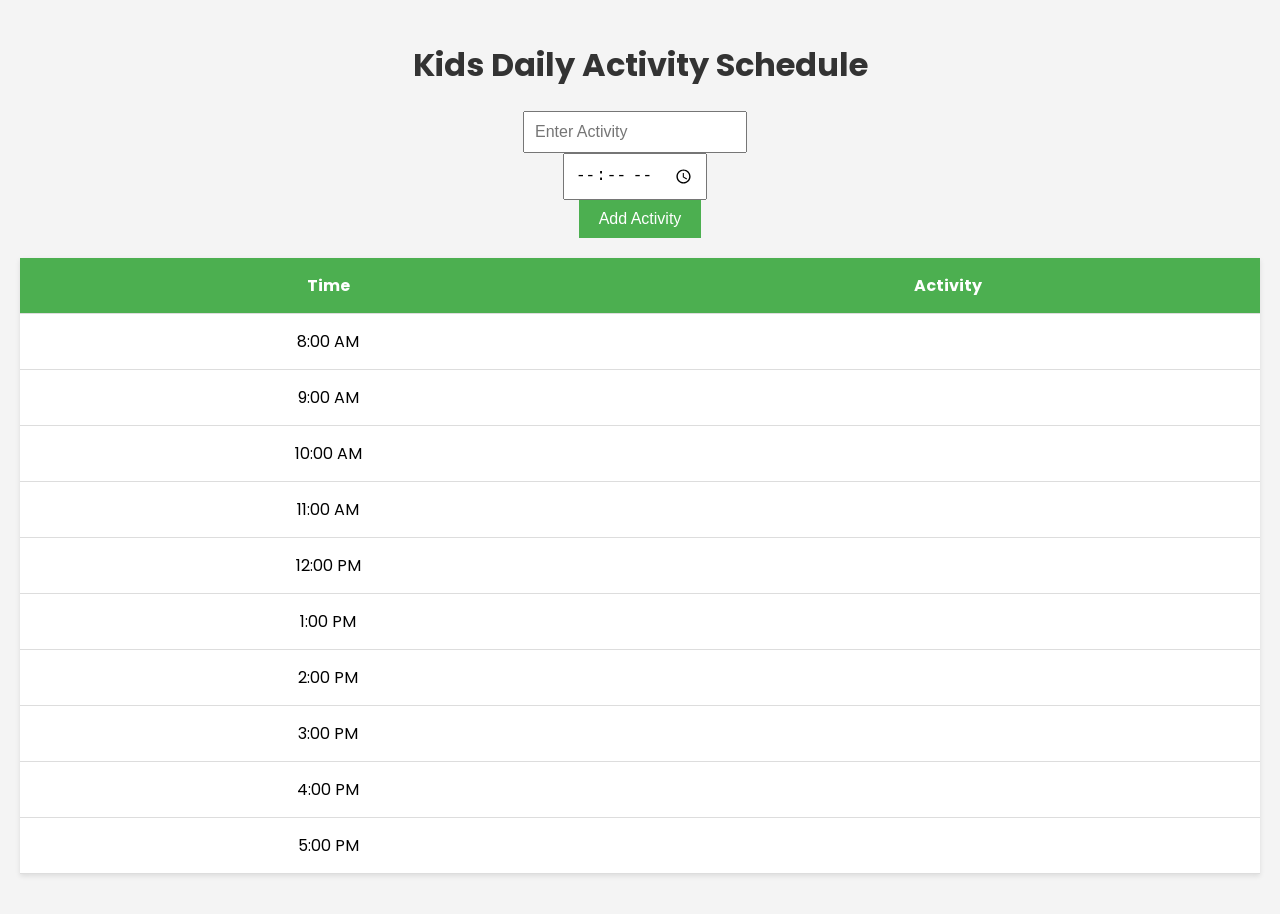
<file: dk.html>
<!DOCTYPE html>
<html lang="en">
<head>
    <meta charset="UTF-8">
    <meta name="viewport" content="width=device-width, initial-scale=1.0">
    <title>Kids Daily Activity Schedule</title>
    <link href="https://fonts.googleapis.com/css?family=Poppins:300,400,500,600&display=swap" rel="stylesheet">
    <style>
        body {
            font-family: 'Poppins', sans-serif;
            background-color: #f4f4f4;
            margin: 0;
            padding: 20px;
        }

        h1 {
            text-align: center;
            color: #333;
        }

        table {
            width: 100%;
            border-collapse: collapse;
            margin: 20px 0;
            background-color: #fff;
            box-shadow: 0 2px 5px rgba(0, 0, 0, 0.1);
        }

        th, td {
            padding: 15px;
            text-align: center;
            border-bottom: 1px solid #ddd;
        }

        th {
            background-color: #4CAF50;
            color: white;
        }

        tr:hover {
            background-color: #f1f1f1;
        }

        .add-activity {
            margin: 20px 0;
            display: flex;
            justify-content: center;
            flex-direction: column;
            align-items: center;
        }

        .activity-input {
            padding: 10px;
            font-size: 16px;
            margin-right: 10px;
            width: 200px;
        }

        .time-input {
            padding: 10px;
            font-size: 16px;
            margin-right: 10px;
            width: 120px; /* Adjusted width for better alignment */
        }

        .add-btn {
            padding: 10px 20px;
            font-size: 16px;
            background-color: #4CAF50;
            color: white;
            border: none;
            cursor: pointer;
        }

        .add-btn:hover {
            background-color: #45a049;
        }
    </style>
</head>
<body>

<h1>Kids Daily Activity Schedule</h1>

<div class="add-activity">
    <input type="text" class="activity-input" id="activityInput" placeholder="Enter Activity">
    <input type="time" class="time-input" id="timeInput" required>
    <button class="add-btn" onclick="addActivity()">Add Activity</button>
</div>

<table id="activityTable">
    <thead>
        <tr>
            <th>Time</th>
            <th>Activity</th>
        </tr>
    </thead>
    <tbody>
        <!-- AM Time slots -->
        <tr><td>8:00 AM</td><td></td></tr>
        <tr><td>9:00 AM</td><td></td></tr>
        <tr><td>10:00 AM</td><td></td></tr>
        <tr><td>11:00 AM</td><td></td></tr>
        <tr><td>12:00 PM</td><td></td></tr>
        <!-- PM Time slots -->
        <tr><td>1:00 PM</td><td></td></tr>
        <tr><td>2:00 PM</td><td></td></tr>
        <tr><td>3:00 PM</td><td></td></tr>
        <tr><td>4:00 PM</td><td></td></tr>
        <tr><td>5:00 PM</td><td></td></tr>
    </tbody>
</table>

<script>
    function addActivity() {
        const activityInput = document.getElementById('activityInput');
        const activity = activityInput.value.trim();
        const timeInput = document.getElementById('timeInput');
        const selectedTime = timeInput.value;
        const table = document.getElementById('activityTable').getElementsByTagName('tbody')[0];

        if (activity && selectedTime) {
            const rows = table.getElementsByTagName('tr');
            for (let i = 0; i < rows.length; i++) {
                if (!rows[i].cells[1].innerText) { // Check for empty cell in Activity column
                    // If activity is homework, add 15 minutes
                    if (activity.toLowerCase().includes("homework")) {
                        let [hours, minutes] = selectedTime.split(':');
                        let date = new Date();
                        date.setHours(hours);
                        date.setMinutes(minutes);
                        date.setMinutes(date.getMinutes() + 15); // Add 15 minutes

                        const newTime = date.toLocaleTimeString([], { hour: '2-digit', minute: '2-digit', hour12: true });
                        rows[i].cells[0].innerText = newTime; // Update time in the table
                    } else {
                        // Convert time input to 12-hour format
                        const hours = parseInt(selectedTime.split(':')[0], 10);
                        const minutes = selectedTime.split(':')[1];
                        const ampm = hours >= 12 ? 'PM' : 'AM';
                        const displayHours = hours % 12 || 12; // Convert to 12-hour format
                        rows[i].cells[0].innerText = `${displayHours}:${minutes} ${ampm}`; // Update time in the table
                    }
                    rows[i].cells[1].innerText = activity;
                    activityInput.value = ''; // Clear input field
                    timeInput.value = ''; // Clear time input
                    return;
                }
            }
            alert("All time slots are filled!");
        } else {
            alert("Please enter an activity and select a time.");
        }
    }
</script>

</body>
</html>
</file>
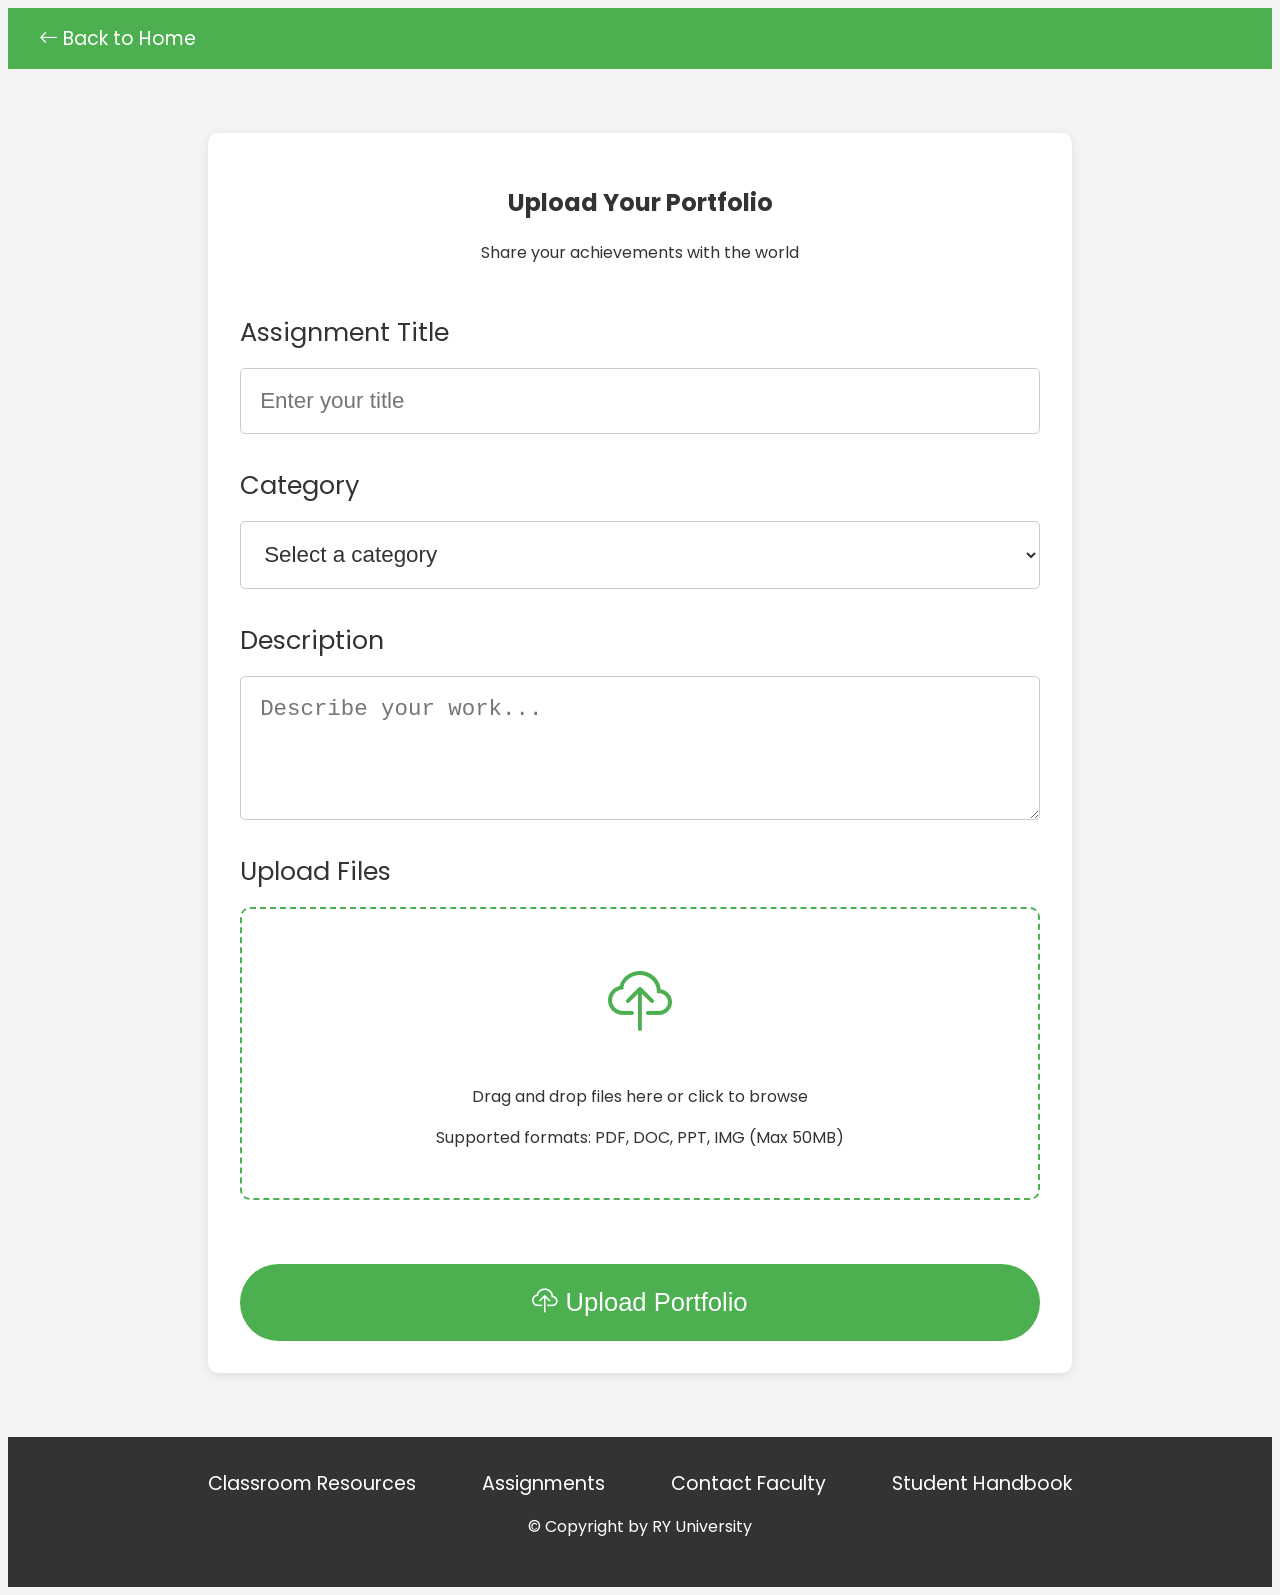
<file: upload.html>
<!DOCTYPE html>
<html lang="en">
<head>
    <meta charset="UTF-8">
    <meta name="viewport" content="width=device-width, initial-scale=1.0">
    <title>Upload Portfolio | RY University</title>
    <link href="https://fonts.googleapis.com/css?family=Poppins:300,400,500,600&display=swap" rel="stylesheet"/>
    <link rel="stylesheet" href="https://cdn.jsdelivr.net/npm/bootstrap-icons@1.11.3/font/bootstrap-icons.min.css">
    <link rel="stylesheet" href="style.css">
    <style>
        body {
            font-family: 'Poppins', sans-serif;
            background-color: #f4f4f4;
            color: #333;
        }
        
        .nav {
            background-color: #4CAF50;
            padding: 1rem;
            text-align: center;
        }

        .nav__links {
            list-style: none;
            padding: 0;
            margin: 0;
        }

        .nav__item {
            display: inline;
            margin: 0 15px;
        }

        .nav__link {
            color: white;
            text-decoration: none;
            font-size: 1.2rem;
        }

        .upload-container {
            max-width: 800px;
            margin: 4rem auto;
            padding: 2rem;
            background: #ffffff;
            border-radius: 10px;
            box-shadow: 0 2px 10px rgba(0, 0, 0, 0.1);
        }

        .upload-header {
            text-align: center;
            margin-bottom: 3rem;
        }

        .upload-form {
            display: grid;
            gap: 2rem;
        }

        .form-group {
            display: grid;
            gap: 1rem;
        }

        .form-group label {
            font-size: 1.6rem;
            color: #333;
        }

        .form-group input,
        .form-group textarea,
        .form-group select {
            padding: 1.2rem;
            border: 1px solid #ccc;
            border-radius: 5px;
            font-size: 1.4rem;
            width: 100%;
            box-sizing: border-box;
        }

        .file-upload {
            position: relative;
            display: flex;
            flex-direction: column;
            align-items: center;
            padding: 3rem;
            border: 2px dashed #4CAF50;
            border-radius: 10px;
            cursor: pointer;
            transition: all 0.3s;
        }

        .file-upload:hover {
            background: rgba(76, 175, 80, 0.1);
        }

        .file-upload i {
            font-size: 4rem;
            color: #4CAF50;
            margin-bottom: 1rem;
        }

        .upload-btn {
            background: #4CAF50;
            color: #fff;
            padding: 1.5rem 3rem;
            border: none;
            border-radius: 100px;
            font-size: 1.6rem;
            font-weight: 500;
            cursor: pointer;
            transition: all 0.3s;
            margin-top: 2rem;
            width: 100%;
        }

        .upload-btn:hover {
            background: #45a049;
            transform: translateY(-2px);
        }

        .footer {
            background-color: #333;
            color: white;
            padding: 2rem;
            text-align: center;
            margin-top: 2rem;
        }

        .footer__nav {
            list-style: none;
            padding: 0;
            margin: 0;
            display: inline-block;
        }

        .footer__item {
            display: inline;
            margin: 0 15px;
        }

        .footer__link {
            color: white;
            text-decoration: none;
            font-size: 1.2rem;
        }

        .footer__link:hover {
            text-decoration: underline;
        }
    </style>
</head>
<body>
    <nav class="nav">
        <ul class="nav__links">
            <li class="nav__item">
                <a class="nav__link" href="school_dashboard.html">
                    <i class="bi bi-arrow-left"></i> Back to Home
                </a>
            </li>
        </ul>
    </nav>

    <div class="upload-container">
        <div class="upload-header">
            <h2 class="section__header">Upload Your Portfolio</h2>
            <p>Share your achievements with the world</p>
        </div>

        <form class="upload-form">
            <div class="form-group">
                <label>Assignment Title</label>
                <input type="text" placeholder="Enter your title" required>
            </div>

            <div class="form-group">
                <label>Category</label>
                <select required>
                    <option value="">Select a category</option>
                    <option value="research">Research Paper</option>
                    <option value="project">Project Work</option>
                    <option value="design">Design Portfolio</option>
                    <option value="presentation">Presentation</option>
                    <option value="other">Other</option>
                </select>
            </div>

            <div class="form-group">
                <label>Description</label>
                <textarea rows="4" placeholder="Describe your work..." required></textarea>
            </div>

            <div class="form-group">
                <label>Upload Files</label>
                <div class="file-upload">
                    <i class="bi bi-cloud-upload"></i>
                    <p>Drag and drop files here or click to browse</p>
                    <span>Supported formats: PDF, DOC, PPT, IMG (Max 50MB)</span>
                    <input type="file" multiple accept=".pdf,.doc,.docx,.ppt,.pptx,.jpg,.png" required>
                </div>
            </div>

            <button type="submit" class="upload-btn">
                <i class="bi bi-cloud-upload"></i> Upload Portfolio
            </button>
        </form>
    </div>

    <footer class="footer">
        <ul class="footer__nav">
            <li class="footer__item">
                <a class="footer__link" href="#">Classroom Resources</a>
            </li>
            <li class="footer__item">
                <a class="footer__link" href="#">Assignments</a>
            </li>
            <li class="footer__item">
                <a class="footer__link" href="#">Contact Faculty</a>
            </li>
            <li class="footer__item">
                <a class="footer__link" href="#">Student Handbook</a>
            </li>
        </ul>
        <p class="footer__copyright">
            &copy; Copyright by RY University
        </p>
    </footer>
</body>
</html>
</file>
<file: style.css>
body {
  font-family: 'Poppins', sans-serif;
  background-color: var(--color-background);
  color: var(--color-text);
}

.nav {
  background-color: var(--color-primary);
  padding: 1rem;
  box-shadow: var(--shadow-light);
}

.nav__links {
  list-style: none;
  display: flex;
  justify-content: space-between;
}

.nav__link {
  color: #fff;
  text-decoration: none;
  font-size: 1.4rem;
}

.upload-container {
  max-width: 800px;
  margin: 4rem auto;
  padding: 2rem;
  background: var(--color-background-darker);
  border-radius: 10px;
  box-shadow: var(--shadow-dark);
}

.upload-header {
  text-align: center;
  margin-bottom: 3rem;
}

.upload-header h2 {
  color: var(--color-primary);
}

.upload-form {
  display: grid;
  gap: 2rem;
}

.form-group {
  display: grid;
  gap: 1rem;
}

.form-group label {
  font-size: 1.6rem;
  color: var(--color-text-light);
}

.form-group input,
.form-group textarea,
.form-group select {
  padding: 1.2rem;
  border: 1px solid rgba(0, 0, 0, 0.1);
  border-radius: 5px;
  background: var(--color-background-dark);
  color: var(--color-text-light);
  font-size: 1.4rem;
}

.file-upload {
  position: relative;
  display: flex;
  flex-direction: column;
  align-items: center;
  padding: 3rem;
  border: 2px dashed var(--color-primary);
  border-radius: 10px;
  cursor: pointer;
  transition: all 0.3s;
}

.file-upload:hover {
  background: rgba(196, 160, 82, 0.1);
}

.file-upload i {
  font-size: 4rem;
  color: var(--color-primary);
  margin-bottom: 1rem;
}

.file-upload input[type="file"] {
  position: absolute;
  width: 100%;
  height: 100%;
  opacity: 0;
  cursor: pointer;
}

.upload-btn {
  background: var(--color-primary);
  color: #fff;
  padding: 1.5rem 3rem;
  border: none;
  border-radius: 100px;
  font-size: 1.6rem;
  font-weight: 500;
  cursor: pointer;
  transition: all 0.3s;
  margin-top: 2rem;
  width: 100%;
}

.upload-btn:hover {
  background: var(--color-primary-darker);
  transform: translateY(-2px);
}

.preview-section {
  margin-top: 2rem;
  padding: 2rem;
  border: 1px solid rgba(255, 255, 255, 0.1);
  border-radius: 5px;
  display: none;
}

.preview-section.active {
  display: block;
}

.footer {
  background-color: var(--color-background-darker);
  padding: 2rem;
  text-align: center;
}

.footer__nav {
  list-style: none;
  padding: 0;
}

.footer__link {
  color: var(--color-text-light);
  text-decoration: none;
  margin: 0 1rem;
}

.footer__copyright {
  color: var(--color-text-light);
}
</file>
